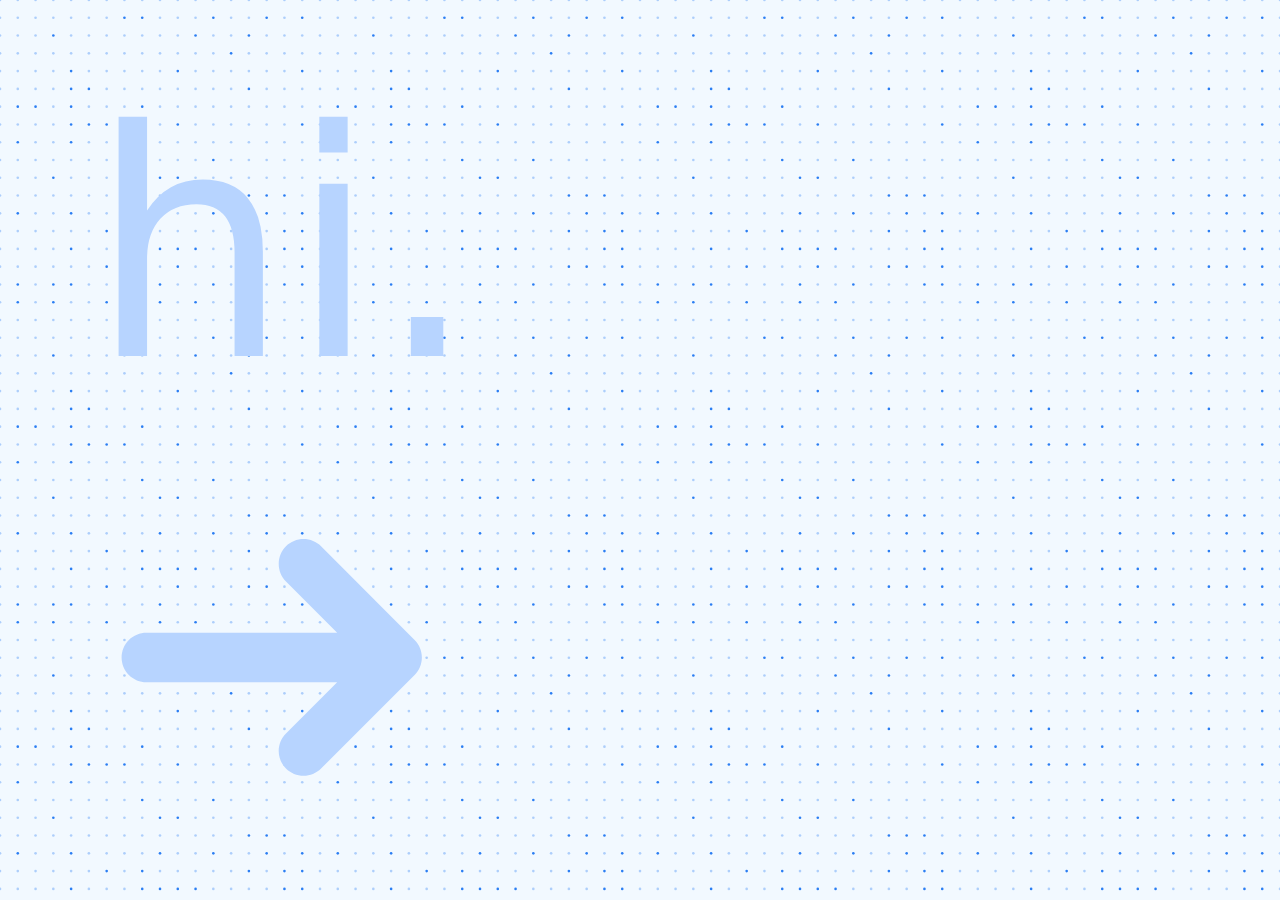
<file: app/templates/welcome.html>
<!DOCTYPE html>
<html>
  <head>
    <title>Page Title</title>
    <link rel="stylesheet" href="../static/css/reset.css" />
    <link rel="stylesheet" href="../static/css/style.css" />
    <style>
      body {
        cursor: pointer;
      }
      /* Stile per l'icona */
      img {
        height: 45dvh;
        margin-top: 6dvh;
        margin-left: -2dvh;
      }

      p {
        color: #b7d4ff;
        font-weight: 500;
        font-size: 35dvh;
        font-family: system-ui, -apple-system, BlinkMacSystemFont, "Segoe UI",
          Roboto, Oxygen, Ubuntu, Cantarell, "Open Sans", "Helvetica Neue",
          sans-serif;
      }
    </style>
  </head>
  <body
    style="
      padding: 10dvh;
      display: inline-block;
      height: calc(100dvh - 20dvh);
      width: calc(100dvw - 20dvh);
    "
  >
    <p>hi.</p>
    <img src="../static/src/icon/arrow_right_fill_blue.svg" alt="settings_line" />

    <script>
      // Aggiungi un evento di click all'immagine freccia
      document.body.addEventListener("click", function () {
        // Reindirizza l'utente alla pagina di installazione
        window.location.href = "install_page";
      });
    </script>
  </body>
</html>
</file>
<file: app/static/css/style.css>
:root {
  /*color*/
  --gey-light: #f5f5f5;
  --blue-light: #93d3ff;
  --blue: #4874f1;
  /*setting*/
  --radius: 25px;
}

body {
  height: calc(100dvh - 100px);
  width: calc(100dvw - 100px);
  margin: 0px;
  display: block;
  overflow: hidden;
  display: inline-flex;
  padding: 50px;
  gap: 70px;
  background-color: #f2f9ff;
  background-image: url("../src/background/ooorganize_blue.svg");
  background-repeat: repeat; /* o repeat-x o repeat-y a seconda della direzione di ripetizione desiderata */
  background-size: 25%; /* regola la dimensione dell'immagine rispetto al contenitore, ad esempio 50% la rende la metà del contenitore */
}

@media only screen and (max-width: 1500px) {
  body {
    height: calc(100dvh - 80px);
    width: calc(100dvw - 80px);
    padding: 40px;
    gap: 40px;
  }
}

@media only screen and (max-width: 800px) {
  body {
    height: calc(100dvh - 40px);
    width: calc(100dvw - 40px);
    padding: 20px;
    gap: 20px;
  }
}

.pages {
  flex-shrink: 0;
  border-radius: var(--radius);
  background: white;
}

.grid-container {
  display: flex;
  flex-direction: column;
  width: 100%;
  height: calc(92% - 20px);
  gap: 20px;
  margin-top: 20px;
}

.grid-row {
  display: flex;
  width: 100%;
  height: 50%;
  gap: 20px;
}

.pages {
  flex-grow: 1; /* Tutti gli elementi occupano lo stesso spazio disponibile */
  display: flex;
  align-items: center;
}

#live {
  height: 50%;
  width: 100%;
  border-radius: 0px 0 var(--radius) var(--radius);
  background: white;
}

#chat_container {
  height: calc(48% - 20px);
  padding: 10px;
}

#chat_input {
  width: 100%;
  height: 12%;
  display: inline-flex;
  gap: 20px;
  background-color: #f5f5f5;
  border-radius: 10px;

  input {
    height: 100%;
    width: 100%;
  }

  img {
    width: 3.5%;
    height: auto;
    vertical-align: middle;
    margin-right: 1%;
  }
}

#chat {
  width: 100%;
  height: 90%;
  list-style-type: none;
  padding: 20;
  overflow-y: auto;
}

.momy_message {
  align-self: flex-start; /* Allinea il messaggio di momy in alto (a sinistra) */
  background-color: var(
    --gey-light
  ); /* Aggiungi un colore di sfondo per differenziare i messaggi */
  margin: 5px 0; /* Margini per spaziare i messaggi */
  max-width: 70%; /* Larghezza massima del messaggio */
  min-width: 20%; /* Larghezza minima del messaggio */
}

.user_message {
  align-self: flex-start; /* Allinea il messaggio dell'utente in alto (a destra) */
  background-color: var(
    --gey-light
  ); /* Aggiungi un colore di sfondo per differenziare i messaggi */
  margin: 5px auto 5px auto; /* Margini per spaziare i messaggi, con auto a sinistra e destra */
  max-width: 70%; /* Larghezza massima del messaggio */
  min-width: 20%; /* Larghezza minima del messaggio */
  margin-left: auto; /* Allinea il messaggio dell'utente a destra */
}

.widget_bar {
  width: calc(100% - 60px);
  height: 8%;
  display: inline-flex;
  gap: 20px;
}

.widget {
  border-radius: calc(var(--radius) - 10px);
  background: white;
  width: auto;
  height: 100%;
  flex-shrink: 0;
}

.widget.weather {
  width: calc(10dvh + 20%);
  font-size: 5dvh;
  background: linear-gradient(94deg, #93d3ff 0%, #4874f1 100%);
  overflow: hidden;
  position: relative;

  .sun {
    position: absolute;
    top: 50%;
    left: 0%;
    transform: translate(-20%, -80%);
    width: 40%;
  }

  .cloud {
    position: absolute;
    top: 50%;
    left: 0%;
    transform: translate(25%, -35%);
    width: 40%;
  }

  .temp {
    position: absolute;
    top: 50%;
    right: 15px;
    transform: translateY(-50%);
    max-height: 100%;
    overflow: hidden;
    color: rgba(255, 255, 255, 0.76);
    font-family: system-ui, -apple-system, BlinkMacSystemFont, 'Segoe UI', Roboto, Oxygen, Ubuntu, Cantarell, 'Open Sans', 'Helvetica Neue', sans-serif;
    font-style: normal;
    font-weight: 700;
    line-height: normal;
  }
}

.widget.notify {
  width: calc(55% - 10dvh);
}

.widget.wifi {
  width: 15%;
  justify-content: center;
  display: flex;
  align-items: center;
}

.widget.settings {
  width: 10%;
  justify-content: center;
  display: flex;
  align-items: center;

  img {
    height: 80%;
  }
}

#left-side {
  margin: 0px;
  display: block;
  border-radius: var(--radius);
  width: 50%;
  height: 100%;
  overflow: hidden;
  background-color: white;
}

#right-side {
  width: 50%;
  height: 100%;
  display: block;
}

#upload_pg_btn {
  background-image: url("../src/background/gggrain_green.svg");
  background-size: cover; /* Per coprire l'intera area */
  background-repeat: no-repeat; /* Per evitare la ripetizione dell'immagine */

  img {
    margin-left: 12px;
    margin-right: 100px;
  }
}
#coding_pg_btn {
  background-image: url("../src/background/gggrain_blue-green.svg");
  background-size: cover; /* Per coprire l'intera area */
  background-repeat: no-repeat; /* Per evitare la ripetizione dell'immagine */
  justify-content: center; /* Centra orizzontalmente */
}
#recognition_pg_btn {
  background-image: url("../src/background/gggrain_red-blue.svg");
  background-size: cover; /* Per coprire l'intera area */
  background-repeat: no-repeat; /* Per evitare la ripetizione dell'immagine */
  justify-content: center; /* Centra orizzontalmente */
}
#other_pg_btn {
  background-image: url("../src/background/gggrain_grey.svg   ");
  background-size: cover; /* Per coprire l'intera area */
  background-repeat: no-repeat; /* Per evitare la ripetizione dell'immagine */
  justify-content: center; /* Centra orizzontalmente */
  img {
    margin-left: 50px;
    margin-right: 50px;
  }
}
</file>
